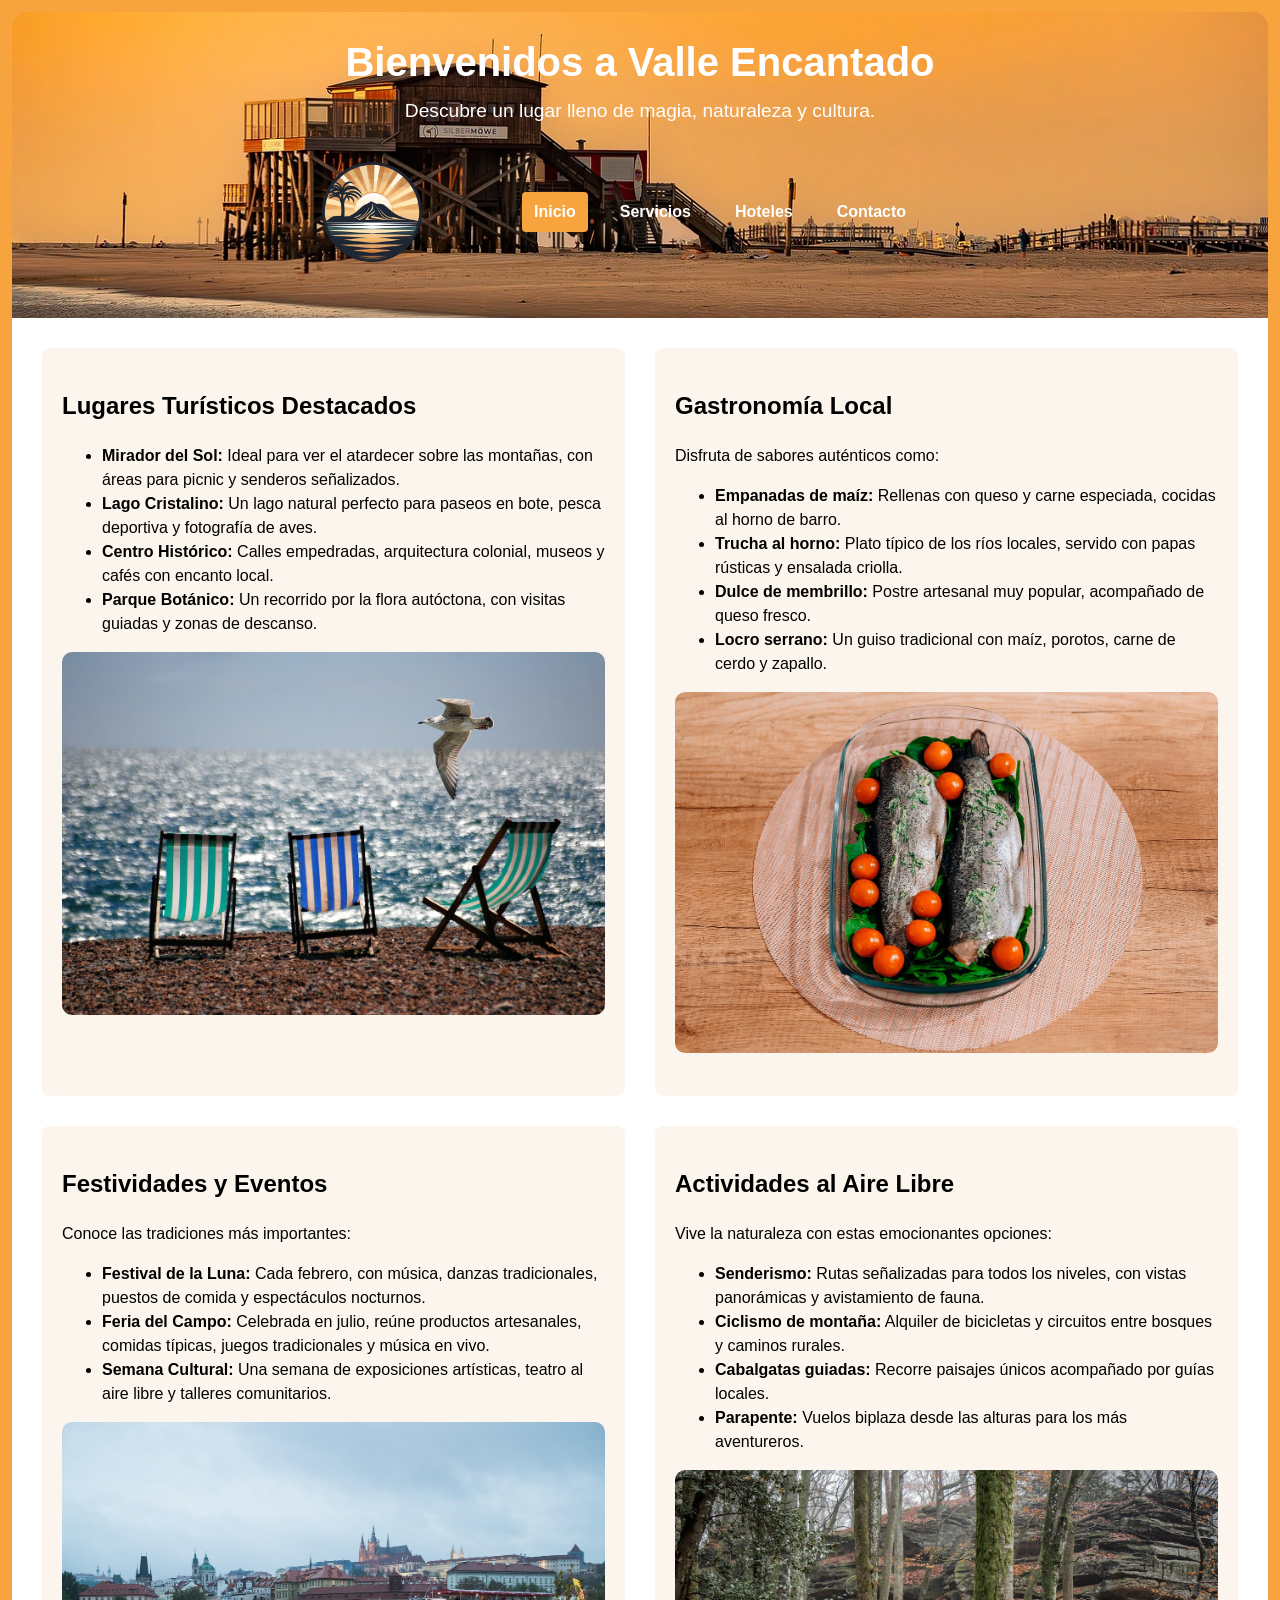
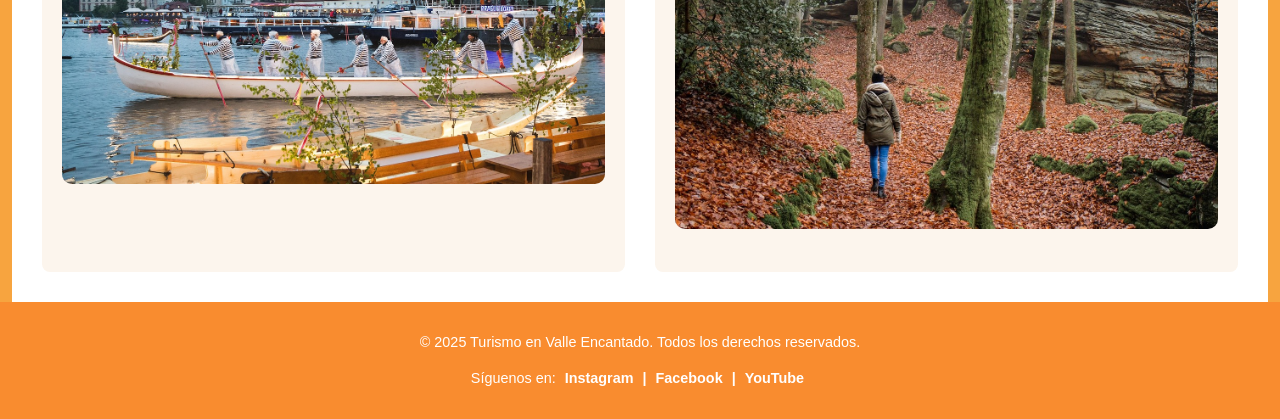
<file: index.html>
<!DOCTYPE html>
<html lang="en">

<head>
    <meta charset="UTF-8">
    <meta name="viewport" content="width=device-width, initial-scale=1.0">
    <title>INICIO</title>
    <link rel="stylesheet" href="./css/estilos_dos.css" type="text/css">

</head>

<body>
    <header class="encabezado">
        <h1>Bienvenidos a Valle Encantado</h1>
        <p>Descubre un lugar lleno de magia, naturaleza y cultura.</p>
        <nav class="menu">
            <figure id="logo">
                <img src="./img/logo.png" alt="Logo">
            </figure>
            <ul>
                <li><a href="index.html" class="elemento activo">Inicio</a></li>
                <li><a href="servicios.html" class="elemento">Servicios</a></li>
                <li><a href="hoteles.html" class="elemento">Hoteles</a></li>
                <li><a href="mas.html" class="elemento">Contacto</a></li>
            </ul>
        </nav>
    </header>

    <main class="contenedor-principal">
        <section class="grid-container">
            <div class="grid-item" id="lugares">
                <h2>Lugares Turísticos Destacados</h2>
                <ul>
                    <li><strong>Mirador del Sol:</strong> Ideal para ver el atardecer sobre las montañas, con áreas para
                        picnic y senderos señalizados.</li>
                    <li><strong>Lago Cristalino:</strong> Un lago natural perfecto para paseos en bote, pesca deportiva
                        y
                        fotografía de aves.</li>
                    <li><strong>Centro Histórico:</strong> Calles empedradas, arquitectura colonial, museos y cafés con
                        encanto local.</li>
                    <li><strong>Parque Botánico:</strong> Un recorrido por la flora autóctona, con visitas guiadas y
                        zonas
                        de descanso.</li>
                </ul>
                <img src="./img/itema_playa.jpg" alt="Vista panorámica de lugares turísticos" class="imagen-seccion">
            </div>

            <div class="grid-item" id="gastronomia">
                <h2>Gastronomía Local</h2>
                <p>Disfruta de sabores auténticos como:</p>
                <ul>
                    <li><strong>Empanadas de maíz:</strong> Rellenas con queso y carne especiada, cocidas al horno de
                        barro.
                    </li>
                    <li><strong>Trucha al horno:</strong> Plato típico de los ríos locales, servido con papas rústicas y
                        ensalada criolla.</li>
                    <li><strong>Dulce de membrillo:</strong> Postre artesanal muy popular, acompañado de queso fresco.
                    </li>
                    <li><strong>Locro serrano:</strong> Un guiso tradicional con maíz, porotos, carne de cerdo y
                        zapallo.
                    </li>
                </ul>
                <img src="./img/trucha.jpg" alt="Platos típicos de la región" class="imagen-seccion">
            </div>

            <div class="grid-item" id="eventos">
                <h2>Festividades y Eventos</h2>
                <p>Conoce las tradiciones más importantes:</p>
                <ul>
                    <li><strong>Festival de la Luna:</strong> Cada febrero, con música, danzas tradicionales, puestos de
                        comida y espectáculos nocturnos.</li>
                    <li><strong>Feria del Campo:</strong> Celebrada en julio, reúne productos artesanales, comidas
                        típicas,
                        juegos tradicionales y música en vivo.</li>
                    <li><strong>Semana Cultural:</strong> Una semana de exposiciones artísticas, teatro al aire libre y
                        talleres comunitarios.</li>
                </ul>
                <img src="./img/festival.jpg" alt="Festival local con música y danzas" class="imagen-seccion">
            </div>

            <div class="grid-item" id="actividades">
                <h2>Actividades al Aire Libre</h2>
                <p>Vive la naturaleza con estas emocionantes opciones:</p>
                <ul>
                    <li><strong>Senderismo:</strong> Rutas señalizadas para todos los niveles, con vistas panorámicas y
                        avistamiento de fauna.</li>
                    <li><strong>Ciclismo de montaña:</strong> Alquiler de bicicletas y circuitos entre bosques y caminos
                        rurales.</li>
                    <li><strong>Cabalgatas guiadas:</strong> Recorre paisajes únicos acompañado por guías locales.</li>
                    <li><strong>Parapente:</strong> Vuelos biplaza desde las alturas para los más aventureros.</li>
                </ul>
                <img src="./img/senderismo.jpg" alt="Personas haciendo senderismo en la montaña" class="imagen-seccion">
            </div>

        </section>
    </main>

    <footer>
        <p>&copy; 2025 Turismo en Valle Encantado. Todos los derechos reservados.</p>
        <p>Síguenos en:
            <strong><a href="#">Instagram</a> |</strong>
            <strong><a href="#">Facebook</a> |</strong>           
            <strong><a href="#">YouTube</a> </strong>
        </p>
    </footer>

</body>

</html>
</body>

</html>
</file>
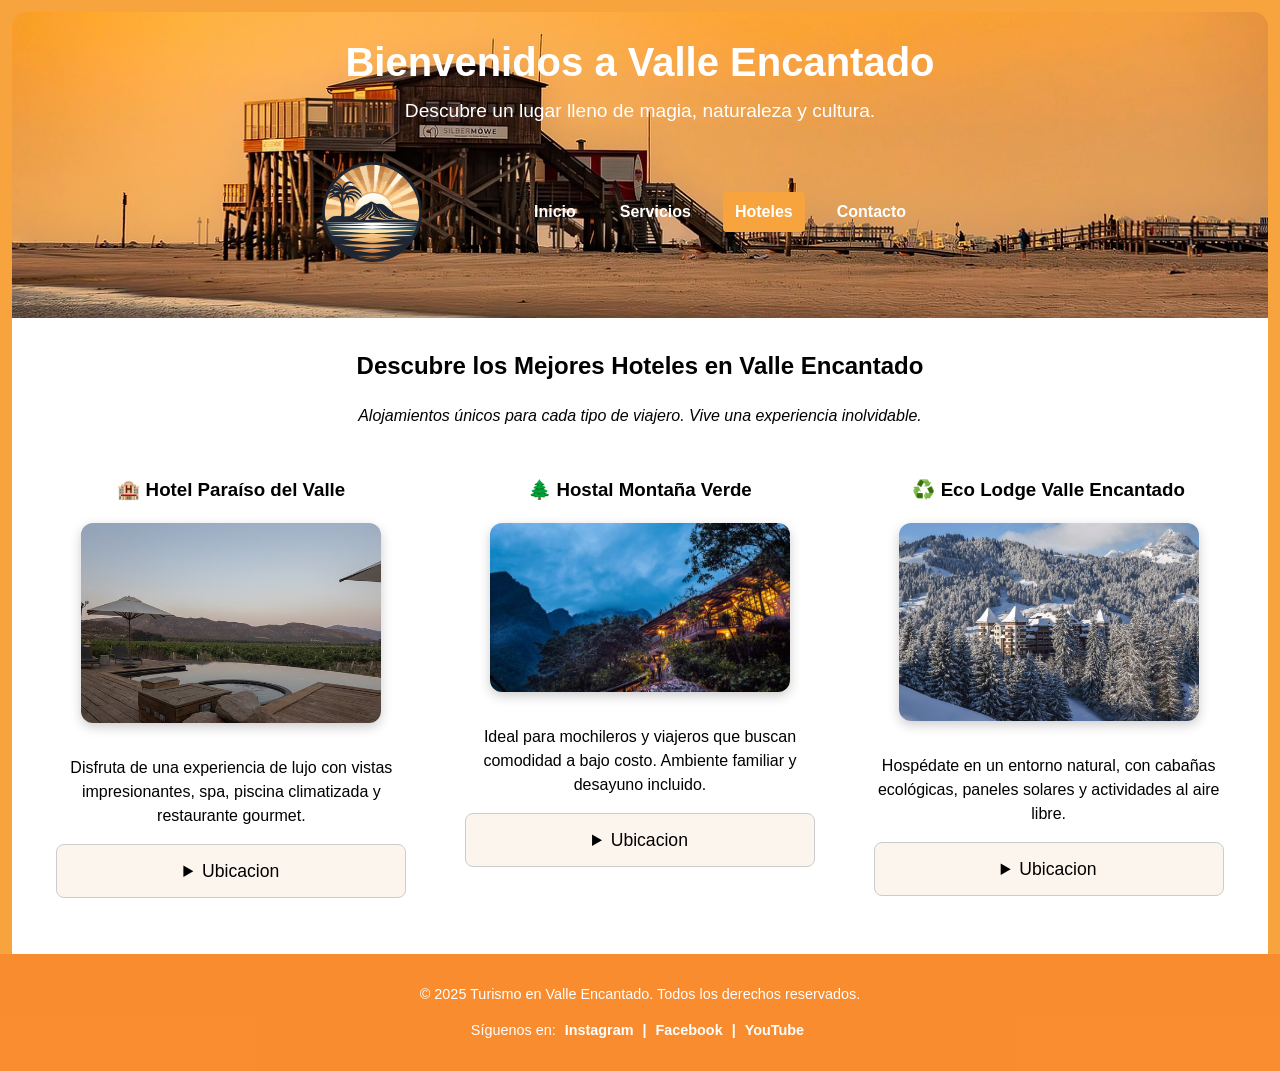
<file: hoteles.html>
<!DOCTYPE html>
<html lang="es">

<head>
    <meta charset="UTF-8">
    <meta name="viewport" content="width=device-width, initial-scale=1.0">
    <title>Hoteles en Valle Encantado</title>
    <link rel="stylesheet" href="./css/estilos_dos.css" type="text/css">
</head>

<body>
    <header class="encabezado">
        <h1>Bienvenidos a Valle Encantado</h1>
        <p>Descubre un lugar lleno de magia, naturaleza y cultura.</p>
        <nav class="menu">
            <figure id="logo">
                <img src="./img/logo.png" alt="Logo">
            </figure>

            <ul>
                <li><a href="index.html" class="elemento">Inicio</a></li>
                <li><a href="servicios.html" class="elemento">Servicios</a></li>
                <li><a href="hoteles.html" class="elemento activo">Hoteles</a></li>
                <li><a href="mas.html" class="elemento">Contacto</a></li>
            </ul>
        </nav>
    </header>

    <main class="contenedor-principal">
        <section id="hoteles">
            <div class="intro">
                <h2>Descubre los Mejores Hoteles en Valle Encantado</h2>
                <p><em>Alojamientos únicos para cada tipo de viajero. Vive una experiencia inolvidable.</em></p>
            </div>

            <div class="grid-hoteles">
                <article class="hotel">
                    <h3>🏨 Hotel Paraíso del Valle</h3>
                    <img src="./img/hotel-valle.jpg" alt="Hotel Paraíso del Valle" width="300" height="200">
                    <p>Disfruta de una experiencia de lujo con vistas impresionantes, spa, piscina climatizada y
                        restaurante
                        gourmet.</p>
                    <details>
                        <summary>Ubicacion</summary>
                        <iframe
                            src="https://www.google.com/maps/embed?pb=!1m18!1m12!1m3!1d3614.790294619082!2d-111.67716829999999!3d25.041189799999998!2m3!1f0!2f0!3f0!3m2!1i1024!2i768!4f13.1!3m3!1m2!1s0x86b3a4b01bd1f0d5%3A0xb8a6c21e3eff5f10!2sHOTEL%20PARA%C3%8DSO%20DEL%20VALLE!5e0!3m2!1ses-419!2sco!4v1747794764360!5m2!1ses-419!2sco"
                            width="300" height="250" style="border:0;" allowfullscreen="" loading="lazy"
                            referrerpolicy="no-referrer-when-downgrade"></iframe>
                    </details>
                    </iframe>
                </article>

                <article class="hotel">
                    <h3>🌲 Hostal Montaña Verde</h3>
                    <img src="./img/hotel-montaña.jpeg" alt="Hostal Montaña Verde" width="300" height="200">
                    <p>Ideal para mochileros y viajeros que buscan comodidad a bajo costo. Ambiente familiar y desayuno
                        incluido.</p>
                    <details>
                        <summary>Ubicacion</summary>
                        <iframe
                            src="https://www.google.com/maps/embed?pb=!1m18!1m12!1m3!1d3925.375055502745!2d-84.82041913001612!3d10.31183924509657!2m3!1f0!2f0!3f0!3m2!1i1024!2i768!4f13.1!3m3!1m2!1s0x8fa019874e96a859%3A0xd47b55bb29ce170d!2sHotel%20Monta%C3%B1a%20Monteverde!5e0!3m2!1ses-419!2sco!4v1747795348648!5m2!1ses-419!2sco"
                            width="300" height="450" style="border:0;" allowfullscreen="" loading="lazy"
                            referrerpolicy="no-referrer-when-downgrade"></iframe>
                    </details>
                </article>

                <article class="hotel">
                    <h3>♻️ Eco Lodge Valle Encantado</h3>
                    <img src="./img/hotel-eco.jpg" alt="Eco Lodge Valle Encantado" width="300" height="200">
                    <p>Hospédate en un entorno natural, con cabañas ecológicas, paneles solares y actividades al aire
                        libre.
                    </p>
                    <details>
                        <summary>Ubicacion</summary>
                        <iframe
                            src="https://www.google.com/maps/embed?pb=!1m18!1m12!1m3!1d3925.3101954252784!2d-84.8217806259888!3d10.317041267501212!2m3!1f0!2f0!3f0!3m2!1i1024!2i768!4f13.1!3m3!1m2!1s0x8fa01bd234614373%3A0xd9c33c28fe2bfc92!2sHotel%20Monteverde%20EcoLodge!5e0!3m2!1ses-419!2sco!4v1747795399732!5m2!1ses-419!2sco"
                            width="300" height="450" style="border:0;" allowfullscreen="" loading="lazy"
                            referrerpolicy="no-referrer-when-downgrade"></iframe>
                    </details>
                </article>
            </div>
        </section>

    </main>

    <footer>
        <p>&copy; 2025 Turismo en Valle Encantado. Todos los derechos reservados.</p>
        <p>Síguenos en:
            <strong><a href="#">Instagram</a> |</strong>
            <strong><a href="#">Facebook</a> |</strong>
            <strong><a href="#">YouTube</a> </strong>
        </p>
    </footer>

</body>

</html>
</file>
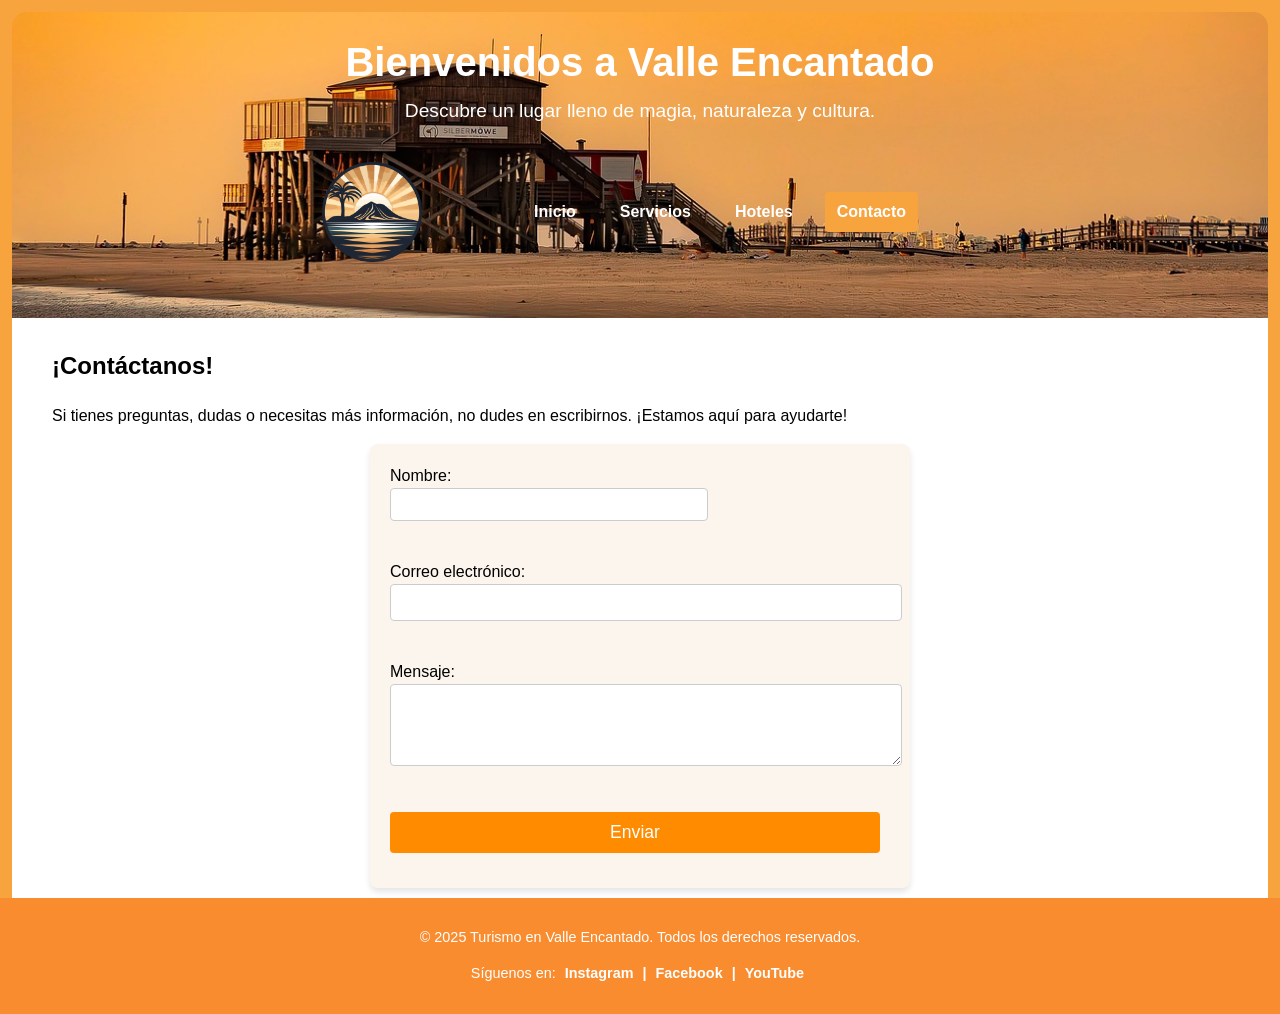
<file: mas.html>
<!DOCTYPE html>
<html lang="es">

<head>
    <meta charset="UTF-8">
    <meta name="viewport" content="width=device-width, initial-scale=1.0">
    <title>Contacto - Valle Encantado</title>
    <link rel="stylesheet" href="./css/estilos_dos.css" type="text/css">
</head>

<body>
    <header class="encabezado">
        <h1>Bienvenidos a Valle Encantado</h1>
        <p>Descubre un lugar lleno de magia, naturaleza y cultura.</p>
        <nav class="menu">
            <figure id="logo">
                <img src="./img/logo.png" alt="Logo">
            </figure>

            <ul>
                <li><a href="index.html" class="elemento">Inicio</a></li>
                <li><a href="servicios.html" class="elemento">Servicios</a></li>
                <li><a href="hoteles.html" class="elemento">Hoteles</a></li>
                <li><a href="mas.html" class="elemento activo">Contacto</a></li>
            </ul>
        </nav>
    </header>

    <main class="contenedor-principal">
        <section id="contacto">
            <h2 class="contacto-texto">¡Contáctanos!</h2>
            <p class="contacto-texto">Si tienes preguntas, dudas o necesitas más información, no dudes en escribirnos. ¡Estamos aquí para
                ayudarte!
            </p>

            <form id="formulario-contacto">
                <label for="nombre">Nombre:</label><br>
                <input type="text" id="nombre" name="nombre" required><br><br>

                <label for="email">Correo electrónico:</label><br>
                <input type="email" id="email" name="email" required><br><br>

                <label for="mensaje">Mensaje:</label><br>
                <textarea id="mensaje" name="mensaje" rows="4" cols="40" required></textarea><br><br>

                <input type="submit" value="Enviar" class="button">
            </form>

        </section>

        <script>
            document.addEventListener("DOMContentLoaded", function () {
                const formulario = document.getElementById("formulario-contacto");

                formulario.addEventListener("submit", function (event) {
                    event.preventDefault();

                    const nombre = document.getElementById("nombre").value;

                    alert(nombre + ", solicitud agregada.");

                    formulario.reset();
                });
            });
        </script>
    </main>

    <footer>
        <p>&copy; 2025 Turismo en Valle Encantado. Todos los derechos reservados.</p>
        <p>Síguenos en:
            <strong><a href="#">Instagram</a> |</strong>
            <strong><a href="#">Facebook</a> |</strong>           
            <strong><a href="#">YouTube</a> </strong>
        </p>
    </footer>

</body>

</html>
</file>
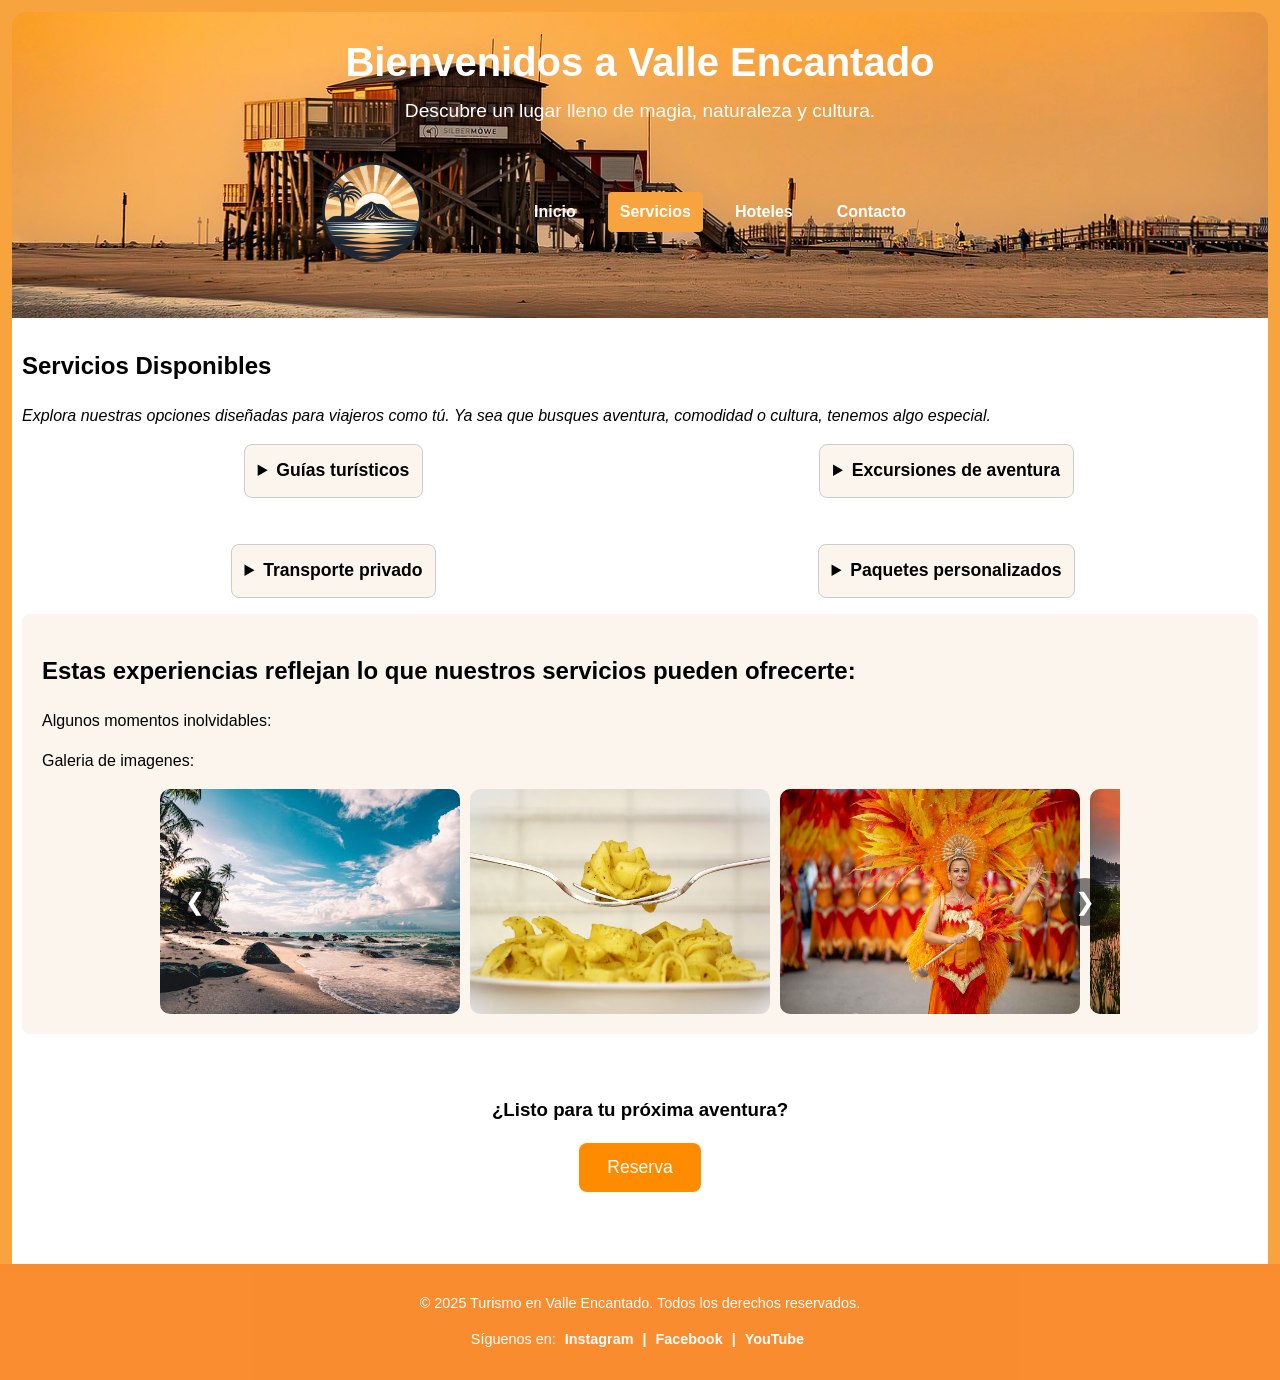
<file: servicios.html>
<!DOCTYPE html>
<html lang="es">

<head>
    <meta charset="UTF-8">
    <meta name="viewport" content="width=device-width, initial-scale=1.0">
    <title>Servicios en Valle Encantado</title>
    <link rel="stylesheet" href="./css/estilos_dos.css" type="text/css">
</head>

<body>
    <header class="encabezado">
        <h1>Bienvenidos a Valle Encantado</h1>
        <p>Descubre un lugar lleno de magia, naturaleza y cultura.</p>
        <nav class="menu">
            <figure id="logo">
                <img src="./img/logo.png" alt="Logo">
            </figure>

            <ul>
                <li><a href="index.html" class="elemento">Inicio</a></li>
                <li><a href="servicios.html" class="elemento activo">Servicios</a></li>
                <li><a href="hoteles.html" class="elemento">Hoteles</a></li>
                <li><a href="mas.html" class="elemento">Contacto</a></li>
            </ul>
        </nav>
    </header>

    <main class="contenedor-principal">
        <section id="servicios">
            <h2>Servicios Disponibles</h2>

            <p><em>Explora nuestras opciones diseñadas para viajeros como tú. Ya sea que busques aventura, comodidad o
                    cultura, tenemos algo especial.</em></p>

            <div class="desplegable">
                <details>
                <summary><strong>Guías turísticos</strong></summary>
                <p>Conoce los lugares más emblemáticos con un guía local experto. Disponible en español e inglés. Ideal
                    para
                    grupos o viajeros individuales.</p>
                <ul>
                    <li>Duración: 2-4 horas</li>
                    <li>Incluye entradas a sitios históricos</li>
                    <li>Recomendado para primeras visitas</li>
                </ul>
            </details>

            <details>
                <summary><strong>Excursiones de aventura</strong></summary>
                <p>Senderismo, ciclismo de montaña y paseos en bote por el Lago Cristalino. Aventura asegurada en
                    contacto
                    con la naturaleza.</p>
                <ul>
                    <li>Guías especializados en cada actividad</li>
                    <li>Equipo incluido</li>
                    <li>Edad mínima: 12 años</li>
                </ul>
            </details>

            <details>
                <summary><strong>Transporte privado</strong></summary>
                <p>Ofrecemos traslados desde y hacia el aeropuerto, además de transporte local entre atracciones.</p>
                <ul>
                    <li>Disponible 24/7 con reserva previa</li>
                    <li>Vehículos con aire acondicionado</li>
                    <li>Choferes con experiencia turística</li>
                </ul>
            </details>

            <details>
                <summary><strong>Paquetes personalizados</strong></summary>
                <p>Crea un plan de viaje único según tus intereses. Ideal para familias, parejas o grupos pequeños.</p>
                <ul>
                    <li>Asesoría personalizada gratuita</li>
                    <li>Combinación de actividades y alojamiento</li>
                    <li>100% ajustado a tu ritmo</li>
                </ul>
            </details>
            </div>
        </section>

        <section class="grid-galeria">
            <div class="grid-item" id="galeria">
                <h2>Estas experiencias reflejan lo que nuestros servicios pueden ofrecerte: </h2>
                <p>Algunos momentos inolvidables:</p>
                <p>Galeria de imagenes:</p>

                <div class="carousel-container">
                    <button class="carousel-btn prev" onclick="moveCarousel(-1)">&#10094;</button>

                    <div class="carousel-track" id="carouselTrack">
                        <img src="./img/fondodos.jpeg" alt="Paisaje natural de Valle Encantado">
                        <img src="./img/Plato_típico.jpg" alt="Plato típico de la región">
                        <img src="./img/Evento_cultural.jpg" alt="Evento cultural local">
                        <img src="./img/Lago_reflejando_cielo.jpg" alt="Lago reflejando el cielo">
                        <img src="./img/Persona_senderismo.jpg" alt="Personas en senderismo">
                        <img src="./img/Puesto_artesanal.jpg" alt="Puesto de feria artesanal">
                    </div>
                    <button class="carousel-btn next" onclick="moveCarousel(1)">&#10095;</button>
                </div>
            </div>
        </section>
        <script>
            const track = document.getElementById("carouselTrack");
            let currentIndex = 0;
            let itemWidth = 0;
            let totalItems = 0;

            window.onload = () => {
                const items = Array.from(track.children);
                itemWidth = items[0].offsetWidth + 10;
                totalItems = items.length;

                items.forEach(item => {
                    track.appendChild(item.cloneNode(true));
                });
                items.forEach(item => {
                    track.insertBefore(item.cloneNode(true), track.firstChild);
                });

                currentIndex = totalItems;
                updateCarousel(false);
            };

            function moveCarousel(direction) {
                currentIndex += direction;
                updateCarousel(true);
            }

            function updateCarousel(animate) {
                if (!animate) {
                    track.style.transition = "none";
                } else {
                    track.style.transition = "transform 0.5s ease-in-out";
                }

                track.style.transform = `translateX(-${currentIndex * itemWidth}px)`;

                setTimeout(() => {
                    if (currentIndex >= totalItems * 2) {
                        currentIndex = totalItems;
                        track.style.transition = "none";
                        track.style.transform = `translateX(-${currentIndex * itemWidth}px)`;
                    }
                    if (currentIndex < totalItems) {
                        currentIndex = totalItems + (currentIndex % totalItems);
                        track.style.transition = "none";
                        track.style.transform = `translateX(-${currentIndex * itemWidth}px)`;
                    }
                }, 510);
            }
        </script>

        <div class="reserva">
            <h3>¿Listo para tu próxima aventura?</h3>
            <input type="button" value="Reserva" onclick="window.location.href='mas.html'" class="btn">
        </div>
    </main>

    <footer>
        <p>&copy; 2025 Turismo en Valle Encantado. Todos los derechos reservados.</p>
        <p>Síguenos en:
            <strong><a href="#">Instagram</a> |</strong>
            <strong><a href="#">Facebook</a> |</strong>           
            <strong><a href="#">YouTube</a> </strong>
        </p>
    </footer>

</body>

</html>
</file>
<file: css/estilos_dos.css>
/* cuerpo de todos los documentos */
body {
    font-family: Arial, sans-serif;
    margin: 0;
    padding: 0;
    line-height: 1.5;
    background-color: rgb(247, 164, 63);
    /* background-color: rgb(241, 195, 110); */
}

@media (max-width: 600px) {

    body, .encabezado,
    .menu ul {
        flex-direction: column;
        align-items: flex-start;
    }

    .contenedor-principal #hoteles .grid-hoteles    ,
    .contenedor-principal .grid-container {
        display: flex;
        flex-direction: column;
        gap: 1rem;
    }

}

/* Encabezado de las paginas */
.encabezado {
    background-image: url(../img/fondoplaya.jpg);
    background-size: cover;
    background-position: center;
    background-repeat: no-repeat;
    background-color: #f0f8ff;
    padding: 20px 40px;
    position: relative;
    margin-left: 12px;
    margin-right: 12px;
    margin-top: 12px;
    border-top-left-radius: 15px;
    border-top-right-radius: 15px;
}

.menu {
    display: flex;
    align-items: center;
    justify-content: center;
    gap: 60px;
    margin-bottom: 20px;
    position: relative;
}

#logo {
    flex-shrink: 0;
    margin-left: -40px;
}

#logo img {
    display: block;
    width: 100px;
    height: 100px;
    object-fit: contain;
}

.menu ul {
    list-style: none;
    margin: 0;
    padding: 0;
    display: flex;
    gap: 20px;
}

.menu ul li a.elemento {
    text-decoration: none;
    color: white;
    font-weight: 600;
    padding: 8px 12px;
    transition: background-color 0.3s ease, color 0.3s ease;
    border-radius: 4px;
    display: block;
}

.menu ul li a.elemento:hover,
.menu ul li a.elemento:focus {
    background-color: rgb(247, 164, 63);
    color: #fff;
    outline: none;
}

nav a:hover,
nav .activo {
    background-color: rgb(247, 164, 63);
}

.encabezado h1 {
    margin: 0 0 5px;
    font-size: 2.5rem;
    color: white;
    text-align: center;
}

.encabezado p {
    margin: 0 0 20px;
    font-size: 1.2rem;
    color: white;
    text-align: center;
}

.contenedor-principal {
    background-color: white;
    padding: 10px;
    margin-left: 12px;
    margin-right: 12px;
}

/* Secciones de la pastalla turismo.html */
.grid-container {
    display: grid;
    grid-template-columns: repeat(2, 1fr);
    gap: 30px;
    padding: 20px;
}

.grid-item {
    background-color: rgb(252, 245, 237);
    padding: 20px;
    border-radius: 8px;
}

.imagen-seccion {
    width: 100%;
    height: auto;
    margin-bottom: 1em;
    border-radius: 10px;
}

/* Carrusel de iagenes, estilos del acordeon de la pagina servicios.html */
.desplegable {
    display: grid;
    grid-template-columns: repeat(2, 1fr);
    grid-template-rows: auto auto;
    gap: 30px;
    justify-items: center;
    padding: 0 20px;
}

details {
    margin-bottom: 1rem;
    padding: 0.5rem;
    border: 1px solid #ccc;
    border-radius: 8px;
    background: rgb(252, 245, 237);
}

summary {
    cursor: pointer;
    font-size: 1.1rem;
    padding: 0.3rem;
}

summary:hover {
    color: darkorange;
}

.carousel-container {
    position: relative;
    width: 100%;
    overflow: hidden;
    max-width: 960px;
    margin: auto;
}

.carousel-track {
    display: flex;
    transition: transform 0.5s ease-in-out;
    gap: 10px;
}

.carousel-track img {
    width: 300px;
    height: auto;
    border-radius: 10px;
    flex-shrink: 0;
}

.carousel-btn {
    position: absolute;
    top: 50%;
    transform: translateY(-50%);
    background-color: rgba(0, 0, 0, 0.5);
    color: white;
    border: none;
    padding: 10px;
    cursor: pointer;
    z-index: 1;
    font-size: 24px;
    border-radius: 50%;
}

.prev {
    left: 10px;
}

.next {
    right: 10px;
}

.reserva {
    text-align: center;
    margin-top: 5%;
    margin-bottom: 5%;
}

.btn {
    background-color: darkorange;
    color: white;
    padding: 14px 28px;
    font-size: 1.1rem;
    border: none;
    border-radius: 8px;
    cursor: pointer;
    transition: background-color 0.3s ease;
}

.btn:hover {
    background-color: rgb(252, 157, 41);
}

/* Todos los estilos de la pagina hoteles.html */
#hoteles .intro {
    text-align: center;
    margin-bottom: 30px;
}

.grid-hoteles {
    display: grid;
    grid-template-columns: repeat(3, 1fr);
    grid-template-rows: auto auto;
    gap: 30px;
    justify-items: center;
    padding: 0 20px;
}

.hotel {
    max-width: 350px;
    text-align: center;
}

.hotel img {
    border-radius: 12px;
    box-shadow: 0 4px 12px rgba(0, 0, 0, 0.2);
    transition: transform 0.3s ease, box-shadow 0.3s ease;
    margin-bottom: 10px;
    max-width: 100%;
    height: auto;
}

.hotel img:hover {
    transform: scale(1.05);
    box-shadow: 0 6px 16px rgba(0, 0, 0, 0.3);
}

/* El estilo del contenido de la pagina mas, que es un formulario */
.contacto-texto {
    margin-left: 30px;
}

form {
    background-color: rgb(252, 245, 237);
    padding: 20px;
    border-radius: 8px;
    box-shadow: 0 4px 6px rgba(0, 0, 0, 0.1);
    max-width: 500px;
    margin: 0 auto;
}


form input,
form textarea {
    width: calc(100% - 10px);
    padding: 10px;
    margin-bottom: 15px;
    margin-right: 10px;
    border: 1px solid #ccc;
    border-radius: 4px;
}

form input[type="submit"] {
    background-color: darkorange;
    color: white;
    border: none;
    cursor: pointer;
    font-size: 1.1rem;
}

button {
    width: 50px;
}

/* El pie de pagina de todas las pantallas */
footer {
    background-color: rgba(250, 138, 46, 0.89);
    color: white;
    padding: 15px 40px;
    text-align: center;
    font-size: 0.9rem;
}

footer a {
    /* color: rgba(250, 138, 46, 0.89); */
    color: white;
    text-decoration: none;
    margin: 0 5px;
    /* font-size: 20px; */
}

footer a:hover {
    text-decoration: underline;
}

.buscador {
      margin: 20px;
    }
    input[type="text"] {
      padding: 8px;
      width: 300px;
    }
    button {
      padding: 8px 12px;
 }
</file>
